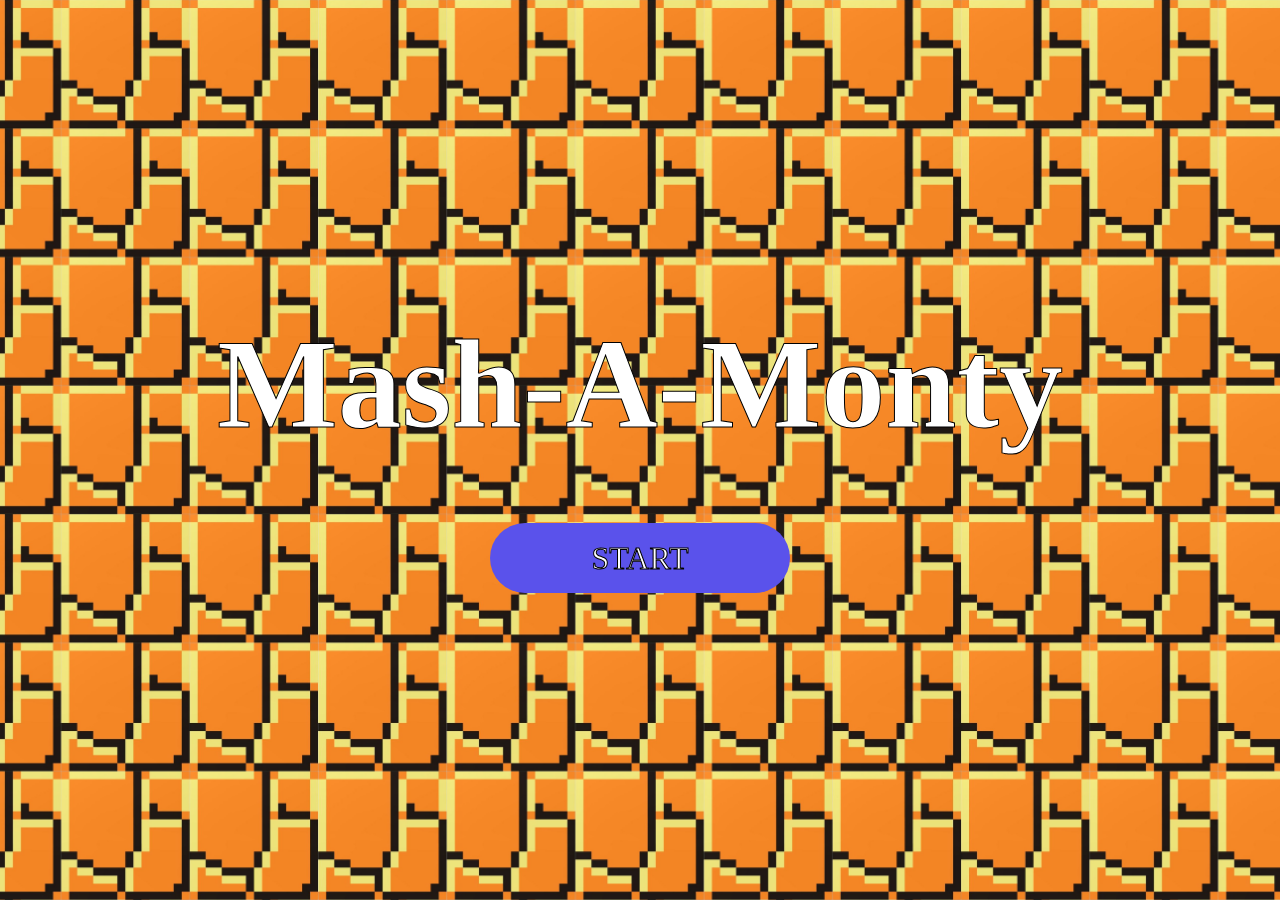
<file: index.html>
<!DOCTYPE html>
<html lang="en">

<head>
    <meta charset="UTF-8">
    <meta http-equiv="X-UA-Compatible" content="IE=edge">
    <meta name="viewport" content="width=device-width, initial-scale=1.0">
    <link rel="stylesheet" href="index.css">
    <title>Mash A Monty</title>
</head>

<body>
    <h1 class="title">Mash-A-Monty</h1>
    <button onclick="start()">START</button>

    <iframe src="music.mp3" allow="autoplay" id="audio" style="display: none"></iframe>
    <audio src="./music.mp3" id="player" autoplay loop muted />
</body>

<script>
    const audio = new Audio('music.mp3');
    audio.play();
    // document.querySelector("#music").play()

    const start = () => {
        window.location = "./game.html"
    }
</script>

</html>
</file>
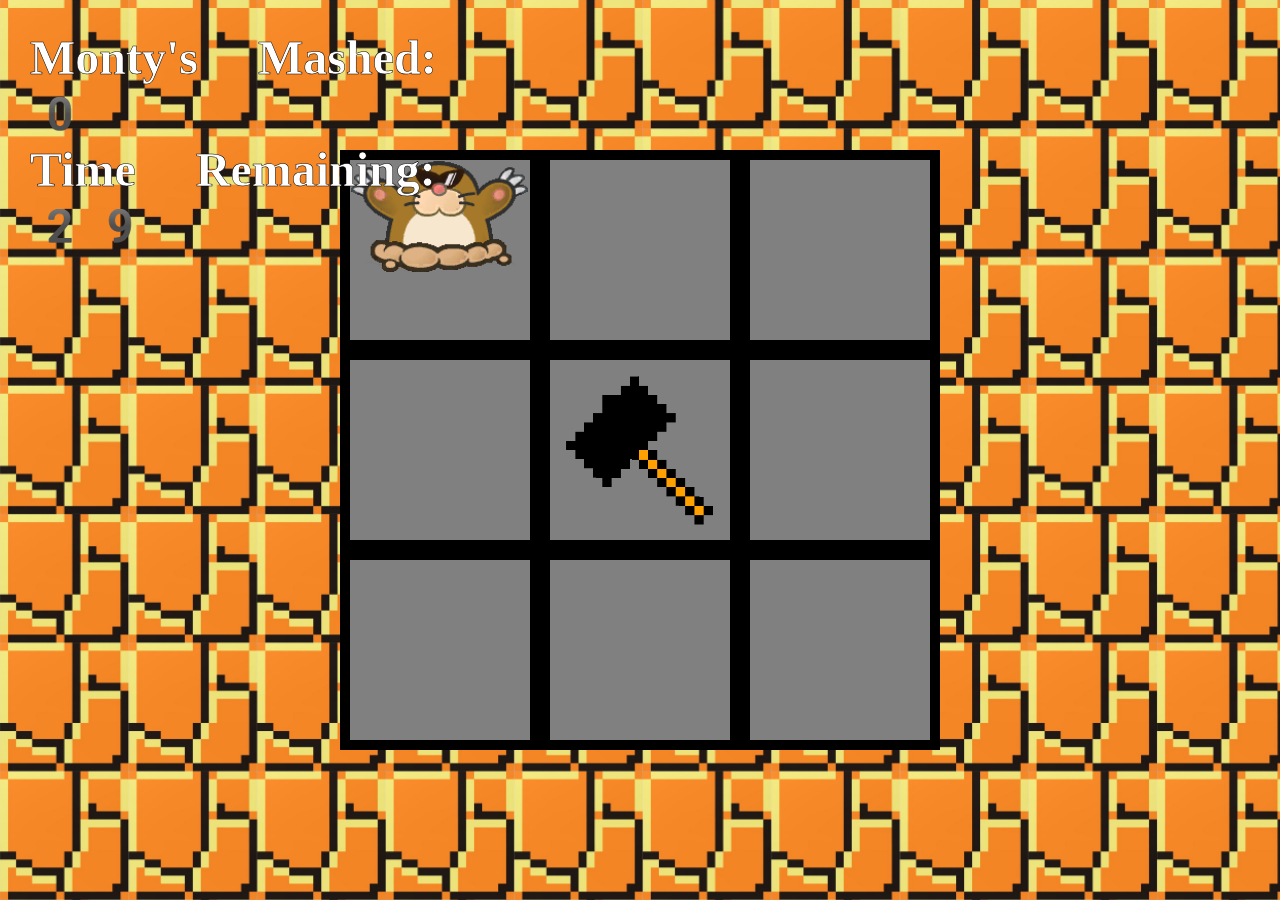
<file: game.html>
<!doctype html>

<html lang="en">

<head>
  <meta charset="utf-8">
  <title>Whac-a-mole</title>
  <link rel="stylesheet" href="styles.css">
</head>

<body>

  <div class="details">
    <h2>Monty's Mashed:</h2>
    <h2 id="score">0</h2>

    <h2>Time Remaining:</h2>
    <h2 id="time-left">30</h2>

  </div>

  <img src="./hammer.png" alt="" id="hammer">

  <div class="grid">
    <div class="square" id="1"></div>
    <div class="square" id="2"></div>
    <div class="square" id="3"></div>
    <div class="square" id="4"></div>
    <div class="square" id="5"></div>
    <div class="square" id="6"></div>
    <div class="square" id="7"></div>
    <div class="square" id="8"></div>
    <div class="square" id="9"></div>


    <iframe src="music.mp3" allow="autoplay" id="audio" style="display: none"></iframe>
    <audio src="./music.mp3" id="player" autoplay loop muted />
    <audio src="./boing.mp3" id="boing"></audio>
  </div>

  <script>const audio = new Audio('music.mp3');
    audio.play();</script>
  <script src="app.js"></script>
</body>

</html>
</file>
<file: index.css>
@import url("https://fonts.googleapis.com/css2?family=Macondo&display=swap");

* {
  margin: 0;
  padding: 0;
  box-sizing: border-box;
  font-family: "emoji", cursive;
}

body {
  background: url("./ground_2.jpg");
  background-position: center;
  background-size: cover;
  color: rgb(255, 255, 255);
  -webkit-text-stroke: 1px;
  -webkit-text-stroke-color: black;
  display: flex;
  justify-content: center;
  align-items: center;
  flex-direction: column;
  height: 100vh;
  gap: 4rem;
}

.title {
  font-size: 8rem;
}

button {
  cursor: pointer;
  background: rgb(90, 82, 235);
  border: none;
  border-radius: 35px;
  font-size: xx-large;
  height: 70px;
  max-width: 300px;
  width: 100%;
  color: rgb(255, 255, 255);
}
</file>
<file: styles.css>
@import url("https://fonts.googleapis.com/css2?family=Macondo&display=swap");

* {
  margin: 0;
  padding: 0;
  box-sizing: border-box;
}

body {
  background: url("./ground_2.jpg");
  background-size: cover;
  color: white;
  display: flex;
  justify-content: center;
  align-items: center;
  font-family: "emoji", cursive;
  height: 100vh;
  overflow: hidden;
}
.grid {
  /* width: 606px;
  height: 606px;
  display: flex;
  flex-wrap: wrap;
  margin: auto; */
  display: grid;
  grid-template-columns: repeat(3, 200px);
}

.details {
  position: fixed;
  top: 30px;
  left: 30px;
  pointer-events: none;
  -webkit-text-stroke: 0.5px;
  -webkit-text-stroke-color: black;
  font-size: xx-large;
}

.square {
  height: 200px;
  width: 200px;
  border: solid #000000 10px;
  background-color: gray;
}

.mole {
  background-image: url("mole.png");
  background-size: contain;
  background-repeat: no-repeat;
  animation: popup 0.3s;
}

@keyframes popup {
  0% {
    opacity: 5;
  }
  100% {
    opacity: 1;
  }
}

#hammer {
  height: 150px;
  position: absolute;
  border: 0.5px solid var(--accent);
  top: 50%;
  left: 50%;
  transform: translate(-50%, -50%);
  z-index: 999999;
  pointer-events: none;
}

.snap {
  transform: translate(-50%, -50%) rotate(-45deg) !important;
}

@media (max-width: 500px) {
  #hammer {
    display: none;
  }
}
</file>
